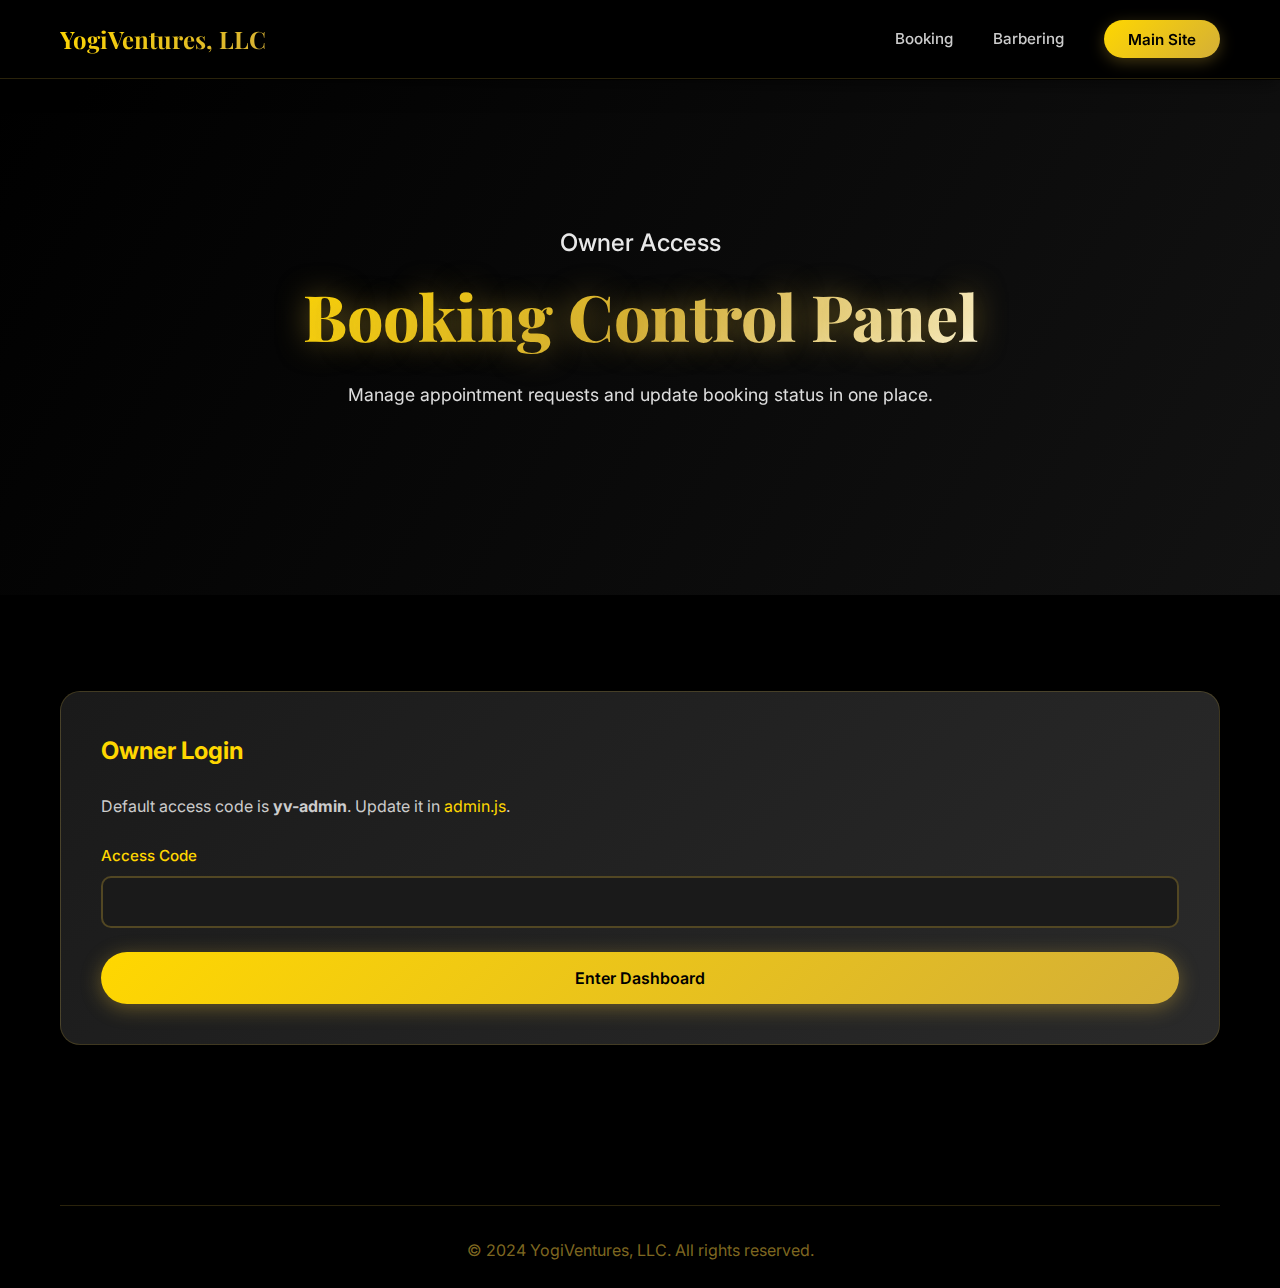
<file: admin.html>
<!DOCTYPE html>
<html lang="en">
<head>
    <meta charset="UTF-8">
    <meta name="viewport" content="width=device-width, initial-scale=1.0">
    <meta name="description" content="Owner dashboard for managing barbering appointments.">
    <title>Owner Dashboard | YogiVentures, LLC</title>
    <link rel="stylesheet" href="styles.css">
    <link rel="preconnect" href="https://fonts.googleapis.com">
    <link rel="preconnect" href="https://fonts.gstatic.com" crossorigin>
    <link href="https://fonts.googleapis.com/css2?family=Inter:wght@300;400;500;600;700;800&family=Playfair+Display:wght@700&display=swap" rel="stylesheet">
</head>
<body class="admin-page">
    <nav class="navbar">
        <div class="container">
            <div class="nav-wrapper">
                <a href="index.html" class="logo">
                    <span class="logo-text">YogiVentures, LLC</span>
                </a>
                <ul class="nav-menu">
                    <li><a href="booking.html" class="nav-link">Booking</a></li>
                    <li><a href="barbering.html" class="nav-link">Barbering</a></li>
                    <li><a href="index.html" class="nav-link nav-cta">Main Site</a></li>
                </ul>
            </div>
        </div>
    </nav>

    <section class="admin-hero">
        <div class="container">
            <div class="hero-content">
                <p class="hero-subtitle">Owner Access</p>
                <h1 class="hero-title">Booking Control Panel</h1>
                <p class="hero-description">Manage appointment requests and update booking status in one place.</p>
            </div>
        </div>
    </section>

    <section class="admin-section">
        <div class="container">
            <div id="admin-login" class="admin-card">
                <h2>Owner Login</h2>
                <p class="admin-note">Default access code is <strong>yv-admin</strong>. Update it in <span>admin.js</span>.</p>
                <form id="adminLoginForm" class="admin-login-form">
                    <div class="form-group">
                        <label for="admin-code">Access Code</label>
                        <input type="password" id="admin-code" name="admin-code" required>
                    </div>
                    <button type="submit" class="btn btn-primary btn-block">Enter Dashboard</button>
                    <div id="admin-login-status" class="form-status" style="display: none;"></div>
                </form>
            </div>

            <div id="admin-dashboard" class="admin-dashboard" style="display: none;">
                <div class="admin-toolbar">
                    <h2>Appointments</h2>
                    <div class="admin-actions">
                        <button id="exportCsv" class="btn btn-secondary">Export CSV</button>
                        <button id="logoutAdmin" class="btn btn-business">Log Out</button>
                    </div>
                </div>
                <div id="admin-empty" class="admin-empty" style="display: none;">
                    No bookings yet. Once clients submit requests, they will appear here.
                </div>
                <div class="admin-table-wrapper">
                    <table class="admin-table">
                        <thead>
                            <tr>
                                <th>Status</th>
                                <th>Client</th>
                                <th>Service</th>
                                <th>Date & Time</th>
                                <th>Add-ons</th>
                                <th>Total</th>
                                <th>Contact</th>
                                <th>Notes</th>
                                <th>Actions</th>
                            </tr>
                        </thead>
                        <tbody id="admin-bookings"></tbody>
                    </table>
                </div>
            </div>
        </div>
    </section>

    <footer class="footer">
        <div class="container">
            <div class="footer-bottom">
                <p>&copy; 2024 YogiVentures, LLC. All rights reserved.</p>
            </div>
        </div>
    </footer>

    <script src="admin.js"></script>
</body>
</html>
</file>
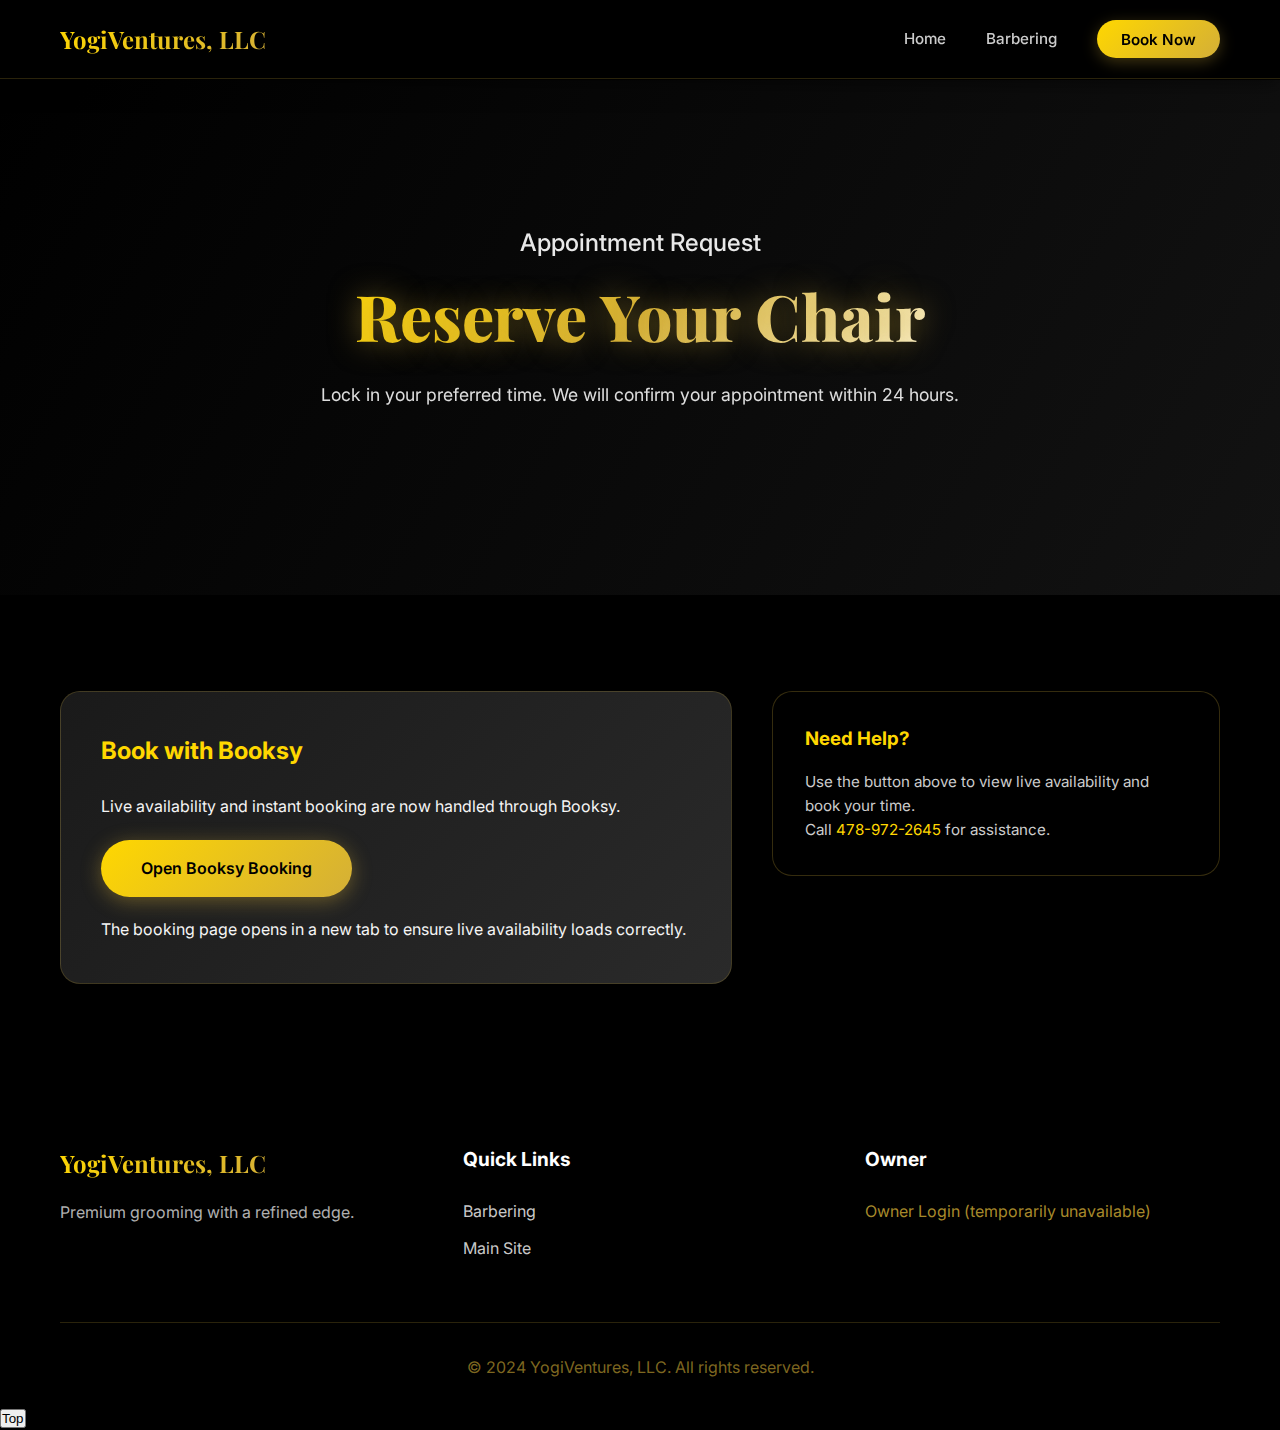
<file: booking.html>
<!DOCTYPE html>
<html lang="en">
<head>
    <meta charset="UTF-8">
    <meta name="viewport" content="width=device-width, initial-scale=1.0">
    <meta name="description" content="Book a luxury loft-inspired barbering appointment with YogiVentures, LLC.">
    <title>Book Appointment | YogiVentures, LLC</title>
    <link rel="stylesheet" href="styles.css">
    <link rel="preconnect" href="https://fonts.googleapis.com">
    <link rel="preconnect" href="https://fonts.gstatic.com" crossorigin>
    <link href="https://fonts.googleapis.com/css2?family=Inter:wght@300;400;500;600;700;800&family=Playfair+Display:wght@700&display=swap" rel="stylesheet">
</head>
<body class="booking-page">
    <nav class="navbar">
        <div class="container">
            <div class="nav-wrapper">
                <a href="index.html" class="logo">
                    <span class="logo-text">YogiVentures, LLC</span>
                </a>
                <button class="mobile-menu-toggle" aria-label="Toggle menu">
                    <span></span>
                    <span></span>
                    <span></span>
                </button>
                <ul class="nav-menu">
                    <li><a href="index.html" class="nav-link">Home</a></li>
                    <li><a href="barbering.html" class="nav-link">Barbering</a></li>
                    <li><a href="#booking" class="nav-link nav-cta">Book Now</a></li>
                </ul>
            </div>
        </div>
    </nav>

    <section class="booking-hero">
        <div class="container">
            <div class="hero-content">
                <p class="hero-subtitle">Appointment Request</p>
                <h1 class="hero-title">Reserve Your Chair</h1>
                <p class="hero-description">
                    Lock in your preferred time. We will confirm your appointment within 24 hours.
                </p>
            </div>
        </div>
    </section>

    <section id="booking" class="booking-section">
        <div class="container">
            <div class="booking-layout">
                <div class="booking-form">
                    <h2>Book with Booksy</h2>
                    <p>Live availability and instant booking are now handled through Booksy.</p>
                    <div style="margin: 20px 0;">
                        <a class="btn btn-primary" href="https://cutzbyross.booksy.com/a/" target="_blank" rel="noopener noreferrer">
                            Open Booksy Booking
                        </a>
                    </div>
                    <p class="booking-note">
                        The booking page opens in a new tab to ensure live availability loads correctly.
                    </p>
                </div>

                <div class="booking-summary-card">
                    <h3>Need Help?</h3>
                    <div class="booking-disclaimer">
                        <p>Use the button above to view live availability and book your time.</p>
                        <p class="booking-contact">Call <a href="tel:4789722645">478-972-2645</a> for assistance.</p>
                    </div>
                </div>
            </div>
        </div>
    </section>

    <footer class="footer">
        <div class="container">
            <div class="footer-content">
                <div class="footer-section">
                    <div class="logo">
                        <span class="logo-text">YogiVentures, LLC</span>
                    </div>
                    <p>Premium grooming with a refined edge.</p>
                </div>
                <div class="footer-section">
                    <h4>Quick Links</h4>
                    <ul>
                        <li><a href="barbering.html">Barbering</a></li>
                        <li><a href="index.html">Main Site</a></li>
                    </ul>
                </div>
                <div class="footer-section">
                    <h4>Owner</h4>
                    <span class="footer-link">Owner Login (temporarily unavailable)</span>
                </div>
            </div>
            <div class="footer-bottom">
                <p>&copy; 2024 YogiVentures, LLC. All rights reserved.</p>
            </div>
        </div>
    </footer>

    <button class="back-to-top" type="button" aria-label="Back to top">Top</button>

    <script src="script.js"></script>
</body>
</html>
</file>
<file: styles.css>
/* Reset and Base Styles */
* {
    margin: 0;
    padding: 0;
    box-sizing: border-box;
}

:root {
    --primary-color: #000000;
    --secondary-color: #1a1a1a;
    --accent-color: #2a2a2a;
    --highlight-color: #d4af37;
    --gold-accent: #ffd700;
    --gold-dark: #b8860b;
    --gold-light: #fff8dc;
    --text-color: #f5f5f5;
    --text-light: #cccccc;
    --text-dark: #333333;
    --bg-light: #0f0f0f;
    --bg-dark: #000000;
    --white: #ffffff;
    --shadow: 0 4px 20px rgba(0, 0, 0, 0.5);
    --shadow-hover: 0 8px 40px rgba(212, 175, 55, 0.3);
    --shadow-gold: 0 0 20px rgba(212, 175, 55, 0.4);
    --transition: all 0.3s ease;
}

html {
    scroll-behavior: smooth;
}

body {
    font-family: 'Inter', sans-serif;
    color: var(--text-color);
    line-height: 1.6;
    overflow-x: hidden;
    background-color: var(--bg-dark);
}

.container {
    max-width: 1200px;
    margin: 0 auto;
    padding: 0 20px;
}

/* Navigation */
.navbar {
    background: rgba(0, 0, 0, 0.95);
    backdrop-filter: blur(10px);
    box-shadow: var(--shadow);
    position: fixed;
    top: 0;
    left: 0;
    right: 0;
    z-index: 1000;
    transition: var(--transition);
    border-bottom: 1px solid rgba(212, 175, 55, 0.2);
}

.nav-wrapper {
    display: flex;
    justify-content: space-between;
    align-items: center;
    padding: 1.25rem 0;
}

.logo {
    display: flex;
    align-items: center;
    gap: 0.5rem;
    font-size: 1.5rem;
    font-weight: 700;
    color: var(--text-color);
    text-decoration: none;
}

.logo-text {
    font-family: 'Playfair Display', serif;
    font-weight: 700;
    background: linear-gradient(135deg, var(--gold-accent) 0%, var(--highlight-color) 100%);
    -webkit-background-clip: text;
    -webkit-text-fill-color: transparent;
    background-clip: text;
}

.nav-menu {
    display: flex;
    list-style: none;
    gap: 2.5rem;
    align-items: center;
}

.nav-link {
    text-decoration: none;
    color: var(--text-light);
    font-weight: 500;
    transition: var(--transition);
    position: relative;
    font-size: 0.95rem;
}

.nav-link::after {
    content: '';
    position: absolute;
    bottom: -5px;
    left: 0;
    width: 0;
    height: 2px;
    background: linear-gradient(90deg, var(--gold-accent), var(--highlight-color));
    transition: var(--transition);
    box-shadow: var(--shadow-gold);
}

.nav-link:hover::after {
    width: 100%;
}

.nav-link:hover {
    color: var(--gold-accent);
}

.nav-link.nav-cta {
    background: linear-gradient(135deg, var(--gold-accent) 0%, var(--highlight-color) 100%);
    color: var(--primary-color);
    padding: 0.6rem 1.5rem;
    border-radius: 30px;
    transition: var(--transition);
    font-weight: 600;
    box-shadow: 0 4px 15px rgba(212, 175, 55, 0.3);
}

.nav-link.nav-cta::after {
    display: none;
}

.nav-link.nav-cta:hover {
    background: linear-gradient(135deg, var(--highlight-color) 0%, var(--gold-dark) 100%);
    color: var(--white);
    transform: translateY(-2px);
    box-shadow: var(--shadow-hover);
}

.mobile-menu-toggle {
    display: none;
    flex-direction: column;
    background: none;
    border: none;
    cursor: pointer;
    gap: 5px;
    padding: 5px;
}

.mobile-menu-toggle span {
    width: 25px;
    height: 3px;
    background: var(--primary-color);
    transition: var(--transition);
    border-radius: 2px;
}

/* Hero Section */
.hero {
    position: relative;
    min-height: 100vh;
    display: flex;
    align-items: center;
    justify-content: center;
    background: linear-gradient(135deg, #000000 0%, #1a1a1a 50%, #0a0a0a 100%);
    color: var(--white);
    margin-top: 80px;
    overflow: hidden;
}

.hero::after {
    content: '';
    position: absolute;
    top: 0;
    left: 0;
    right: 0;
    bottom: 0;
    background: radial-gradient(circle at 50% 50%, rgba(212, 175, 55, 0.1) 0%, transparent 70%);
    pointer-events: none;
}

.hero::before {
    content: '';
    position: absolute;
    top: 0;
    left: 0;
    right: 0;
    bottom: 0;
    background: url('data:image/svg+xml,<svg width="100" height="100" xmlns="http://www.w3.org/2000/svg"><defs><pattern id="grid" width="100" height="100" patternUnits="userSpaceOnUse"><path d="M 100 0 L 0 0 0 100" fill="none" stroke="rgba(255,255,255,0.05)" stroke-width="1"/></pattern></defs><rect width="100" height="100" fill="url(%23grid)"/></svg>');
    opacity: 0.5;
}

.hero-overlay {
    position: absolute;
    top: 0;
    left: 0;
    right: 0;
    bottom: 0;
    background: rgba(0, 0, 0, 0.2);
}

.hero-content {
    position: relative;
    z-index: 2;
    text-align: center;
    max-width: 900px;
    padding: 3rem 2rem;
}

.hero-title {
    font-size: 4rem;
    font-weight: 800;
    margin-bottom: 1.5rem;
    line-height: 1.2;
    animation: fadeInUp 0.8s ease;
    font-family: 'Playfair Display', serif;
    background: linear-gradient(135deg, var(--gold-accent) 0%, var(--highlight-color) 50%, var(--gold-light) 100%);
    -webkit-background-clip: text;
    -webkit-text-fill-color: transparent;
    background-clip: text;
    text-shadow: 0 0 30px rgba(212, 175, 55, 0.5);
}

.hero-subtitle {
    font-size: 1.5rem;
    margin-bottom: 1rem;
    opacity: 0.95;
    animation: fadeInUp 0.8s ease 0.2s both;
    font-weight: 500;
}

.hero-description {
    font-size: 1.1rem;
    margin-bottom: 2.5rem;
    opacity: 0.9;
    animation: fadeInUp 0.8s ease 0.3s both;
    line-height: 1.8;
}

.hero-buttons {
    display: flex;
    gap: 1.5rem;
    justify-content: center;
    flex-wrap: wrap;
    animation: fadeInUp 0.8s ease 0.4s both;
}

/* Buttons */
.btn {
    display: inline-block;
    padding: 1rem 2.5rem;
    text-decoration: none;
    border-radius: 30px;
    font-weight: 600;
    transition: var(--transition);
    border: none;
    cursor: pointer;
    font-size: 1rem;
    font-family: inherit;
}

.btn-primary {
    background: linear-gradient(135deg, var(--gold-accent) 0%, var(--highlight-color) 100%);
    color: var(--primary-color);
    font-weight: 600;
    box-shadow: 0 4px 20px rgba(212, 175, 55, 0.4);
}

.btn-primary:hover {
    background: linear-gradient(135deg, var(--highlight-color) 0%, var(--gold-dark) 100%);
    color: var(--white);
    transform: translateY(-3px);
    box-shadow: var(--shadow-hover);
}

.btn-secondary {
    background: transparent;
    color: var(--white);
    border: 2px solid var(--gold-accent);
    box-shadow: 0 0 20px rgba(212, 175, 55, 0.2);
}

.btn-secondary:hover {
    background: linear-gradient(135deg, var(--gold-accent) 0%, var(--highlight-color) 100%);
    color: var(--primary-color);
    border-color: var(--gold-accent);
    transform: translateY(-3px);
    box-shadow: var(--shadow-hover);
}

.btn-business {
    background: linear-gradient(135deg, var(--gold-accent) 0%, var(--highlight-color) 100%);
    color: var(--primary-color);
    padding: 0.75rem 1.5rem;
    font-size: 0.95rem;
    font-weight: 600;
    box-shadow: 0 4px 15px rgba(212, 175, 55, 0.3);
}

.btn-business:hover {
    background: linear-gradient(135deg, var(--highlight-color) 0%, var(--gold-dark) 100%);
    color: var(--white);
    transform: translateY(-2px);
    box-shadow: var(--shadow-hover);
}

.btn-block {
    width: 100%;
    text-align: center;
}

/* Sections */
section {
    padding: 6rem 0;
}

.section-title {
    font-size: 2.75rem;
    font-weight: 700;
    text-align: center;
    margin-bottom: 1rem;
    color: var(--text-color);
    font-family: 'Playfair Display', serif;
    background: linear-gradient(135deg, var(--gold-accent) 0%, var(--highlight-color) 100%);
    -webkit-background-clip: text;
    -webkit-text-fill-color: transparent;
    background-clip: text;
}

.section-subtitle {
    text-align: center;
    color: var(--text-light);
    font-size: 1.15rem;
    margin-bottom: 3rem;
    max-width: 700px;
    margin-left: auto;
    margin-right: auto;
    opacity: 0.9;
}

/* Businesses Section */
.businesses {
    background: var(--bg-dark);
}

.businesses-grid {
    display: grid;
    grid-template-columns: repeat(auto-fit, minmax(280px, 1fr));
    gap: 2.5rem;
    margin-top: 3rem;
}

.business-card {
    background: linear-gradient(135deg, #1a1a1a 0%, #2a2a2a 100%);
    padding: 2.5rem;
    border-radius: 20px;
    box-shadow: var(--shadow);
    transition: var(--transition);
    position: relative;
    border: 1px solid rgba(212, 175, 55, 0.2);
    border-top: 4px solid transparent;
}

.business-card-link {
    text-decoration: none;
    color: inherit;
    display: flex;
    flex-direction: column;
    height: 100%;
}

.business-card.featured {
    border-top-color: var(--gold-accent);
    box-shadow: 0 4px 30px rgba(212, 175, 55, 0.3);
}

.business-card:hover {
    transform: translateY(-10px);
    box-shadow: var(--shadow-hover);
    border-color: rgba(212, 175, 55, 0.5);
}

.business-badge {
    position: absolute;
    top: -12px;
    right: 20px;
    background: linear-gradient(135deg, var(--gold-accent) 0%, var(--highlight-color) 100%);
    color: var(--primary-color);
    padding: 0.4rem 1rem;
    border-radius: 20px;
    font-size: 0.85rem;
    font-weight: 600;
    box-shadow: 0 4px 15px rgba(212, 175, 55, 0.4);
}

.business-icon {
    font-size: 0.75rem;
    font-weight: 700;
    letter-spacing: 0.2em;
    text-transform: uppercase;
    color: var(--gold-accent);
    margin-bottom: 1.5rem;
    display: block;
    opacity: 0.8;
}

.business-title {
    font-size: 1.75rem;
    font-weight: 700;
    margin-bottom: 1rem;
    color: var(--gold-accent);
}

.business-description {
    color: var(--text-light);
    margin-bottom: 1.5rem;
    line-height: 1.8;
}

.business-features li {
    color: var(--text-color);
}

.business-features {
    list-style: none;
    margin-bottom: 2rem;
}

.business-features li {
    padding: 0.5rem 0;
    color: var(--text-color);
    font-size: 0.95rem;
}

.business-cta {
    margin-top: auto;
}

/* About Section */
.about {
    background: var(--bg-dark);
}

.about-content {
    display: grid;
    grid-template-columns: 1.2fr 1fr;
    gap: 5rem;
    align-items: center;
}

.about-description {
    color: var(--text-light);
    margin-bottom: 1.5rem;
    line-height: 1.9;
    font-size: 1.05rem;
}

.about-values {
    display: grid;
    grid-template-columns: repeat(2, 1fr);
    gap: 2rem;
    margin-top: 3rem;
}

.value-item {
    display: flex;
    gap: 1rem;
    align-items: flex-start;
}

.value-icon {
    font-size: 1.5rem;
    font-weight: 700;
    color: var(--gold-accent);
    flex-shrink: 0;
    min-width: 3rem;
    text-align: center;
    opacity: 0.9;
}

.value-item h4 {
    font-size: 1.1rem;
    margin-bottom: 0.5rem;
    color: var(--gold-accent);
}

.value-item p {
    color: var(--text-light);
    font-size: 0.95rem;
    line-height: 1.6;
}

/* Puzzle Piece Container */
.puzzle-container {
    display: flex;
    flex-direction: column;
    gap: 2.5rem;
    align-items: center;
    width: 100%;
    padding: 1rem;
}

.puzzle-grid {
    display: grid;
    grid-template-columns: 1fr 1fr;
    grid-template-rows: 1fr 1fr;
    gap: 0;
    width: 100%;
    max-width: 500px;
    aspect-ratio: 1;
    position: relative;
    box-shadow: var(--shadow-hover);
    border-radius: 20px;
    overflow: hidden;
    padding: 20px;
    background: var(--bg-dark);
    border: 2px solid rgba(212, 175, 55, 0.3);
}

/* Triangle layout for 3 puzzle pieces */
.puzzle-triangle {
    display: flex;
    flex-wrap: wrap;
    justify-content: center;
    gap: 1.5rem;
    max-width: 520px;
    aspect-ratio: auto;
}

.puzzle-triangle .puzzle-piece {
    flex: 0 0 calc(50% - 0.75rem);
    aspect-ratio: 1;
    margin: 0;
}

.puzzle-triangle .puzzle-top-left {
    flex-basis: 100%;
    max-width: 320px;
}

/* Remove overlapping offsets in triangle layout */
.puzzle-triangle .puzzle-top-left,
.puzzle-triangle .puzzle-top-right,
.puzzle-triangle .puzzle-bottom-left {
    margin: 0;
}

/* Simplify tabs for triangle layout */
.puzzle-triangle .puzzle-top-left::before,
.puzzle-triangle .puzzle-top-right::before,
.puzzle-triangle .puzzle-bottom-left::before {
    display: none;
}

.puzzle-triangle .puzzle-top-left::after {
    width: 40px;
    height: 40px;
    bottom: -20px;
    left: 50%;
    transform: translateX(-50%);
    border-radius: 0 0 50% 50%;
    border-top: none;
}

.puzzle-triangle .puzzle-top-right::after {
    width: 40px;
    height: 40px;
    top: -20px;
    left: 50%;
    transform: translateX(-50%);
    border-radius: 50% 50% 0 0;
    border-bottom: none;
}

.puzzle-triangle .puzzle-bottom-left::after {
    width: 40px;
    height: 40px;
    top: -20px;
    left: 50%;
    transform: translateX(-50%);
    border-radius: 50% 50% 0 0;
    border-bottom: none;
}

/* Base Puzzle Piece */
.puzzle-piece {
    position: relative;
    background: linear-gradient(135deg, #1a1a1a 0%, #2a2a2a 100%);
    border: 2px solid rgba(212, 175, 55, 0.5);
    display: flex;
    align-items: center;
    justify-content: center;
    transition: var(--transition);
    overflow: hidden;
}

.puzzle-link {
    text-decoration: none;
    color: inherit;
    cursor: pointer;
}

.puzzle-piece::before,
.puzzle-piece::after {
    content: '';
    position: absolute;
    background: var(--bg-dark);
    border: 2px solid rgba(212, 175, 55, 0.5);
    z-index: 1;
}

.puzzle-content {
    position: relative;
    z-index: 2;
    text-align: center;
    padding: 1.5rem;
    width: 100%;
    height: 100%;
    display: flex;
    align-items: center;
    justify-content: center;
}

.puzzle-label {
    font-size: 0.7rem;
    font-weight: 700;
    letter-spacing: 0.2em;
    text-transform: uppercase;
    color: var(--gold-accent);
    opacity: 0.9;
}

/* Top Left Puzzle Piece - has right tab (out) and bottom tab (out) */
.puzzle-top-left {
    border-top-left-radius: 15px;
    margin-right: -20px;
    margin-bottom: -20px;
}

.puzzle-top-left::before {
    width: 40px;
    height: 40px;
    right: -20px;
    top: 50%;
    transform: translateY(-50%);
    border-radius: 0 50% 50% 0;
    border-left: none;
}

.puzzle-top-left::after {
    width: 40px;
    height: 40px;
    bottom: -20px;
    left: 50%;
    transform: translateX(-50%);
    border-radius: 0 0 50% 50%;
    border-top: none;
}

/* Top Right Puzzle Piece - has left tab (in) and bottom tab (out) */
.puzzle-top-right {
    border-top-right-radius: 15px;
    margin-left: -20px;
    margin-bottom: -20px;
}

.puzzle-top-right::before {
    width: 40px;
    height: 40px;
    left: -20px;
    top: 50%;
    transform: translateY(-50%);
    border-radius: 50% 0 0 50%;
    border-right: none;
}

.puzzle-top-right::after {
    width: 40px;
    height: 40px;
    bottom: -20px;
    right: 50%;
    transform: translateX(50%);
    border-radius: 0 0 50% 50%;
    border-top: none;
}

/* Bottom Left Puzzle Piece - has right tab (out) and top tab (in) */
.puzzle-bottom-left {
    border-bottom-left-radius: 15px;
    margin-right: -20px;
    margin-top: -20px;
}

.puzzle-bottom-left::before {
    width: 40px;
    height: 40px;
    right: -20px;
    top: 50%;
    transform: translateY(-50%);
    border-radius: 0 50% 50% 0;
    border-left: none;
}

.puzzle-bottom-left::after {
    width: 40px;
    height: 40px;
    top: -20px;
    left: 50%;
    transform: translateX(-50%);
    border-radius: 50% 50% 0 0;
    border-bottom: none;
}

/* Bottom Right Puzzle Piece - has left tab (in) and top tab (in) */
.puzzle-bottom-right {
    border-bottom-right-radius: 15px;
    margin-left: -20px;
    margin-top: -20px;
}

.puzzle-bottom-right::before {
    width: 40px;
    height: 40px;
    left: -20px;
    top: 50%;
    transform: translateY(-50%);
    border-radius: 50% 0 0 50%;
    border-right: none;
}

.puzzle-bottom-right::after {
    width: 40px;
    height: 40px;
    top: -20px;
    right: 50%;
    transform: translateX(50%);
    border-radius: 50% 50% 0 0;
    border-bottom: none;
}

/* Hover Effects */
.puzzle-piece:hover {
    background: linear-gradient(135deg, #2a2a2a 0%, #1a1a1a 100%);
    border-color: var(--gold-accent);
    transform: scale(1.05);
    box-shadow: 0 0 30px rgba(212, 175, 55, 0.5);
    z-index: 10;
}

.puzzle-piece:hover .puzzle-label {
    color: var(--gold-accent);
    opacity: 1;
    transform: scale(1.1);
}

/* Puzzle Slogan */
.puzzle-slogan {
    text-align: center;
    color: var(--white);
    padding-top: 1.5rem;
    width: 100%;
    max-width: 500px;
}

.puzzle-company {
    font-size: 1.75rem;
    font-weight: 700;
    margin-bottom: 0.75rem;
    background: linear-gradient(135deg, var(--gold-accent) 0%, var(--highlight-color) 100%);
    -webkit-background-clip: text;
    -webkit-text-fill-color: transparent;
    background-clip: text;
    font-family: 'Playfair Display', serif;
}

.puzzle-tagline {
    font-size: 1.1rem;
    opacity: 0.9;
    font-style: italic;
    color: var(--text-light);
    display: block;
    letter-spacing: 0.05em;
}

/* Contact Section */
.contact {
    background: var(--bg-dark);
}

.contact-content {
    display: grid;
    grid-template-columns: 1fr 1.5fr;
    gap: 4rem;
}

.contact-details {
    margin-top: 2rem;
}

.contact-item {
    display: flex;
    align-items: flex-start;
    gap: 1.5rem;
    margin-bottom: 2.5rem;
}

.contact-icon {
    font-size: 0.75rem;
    font-weight: 700;
    letter-spacing: 0.15em;
    text-transform: uppercase;
    color: var(--gold-accent);
    flex-shrink: 0;
    min-width: 5rem;
    opacity: 0.8;
}

.contact-item strong {
    display: block;
    margin-bottom: 0.5rem;
    color: var(--gold-accent);
    font-size: 1.1rem;
}

.contact-item p {
    color: var(--text-light);
    margin: 0;
    font-size: 1rem;
}

.contact-item p:first-child {
    color: var(--text-color);
    font-weight: 500;
}

.contact-link {
    color: var(--text-color);
    text-decoration: none;
    transition: var(--transition);
    border-bottom: 1px solid transparent;
}

.contact-link:hover {
    color: var(--gold-accent);
    border-bottom-color: var(--gold-accent);
}

.location-caveat {
    color: var(--text-light);
    font-size: 0.9rem;
    font-style: italic;
    opacity: 0.8;
    display: block;
    margin-top: 0.25rem;
}

.business-quick-links {
    margin-top: 3rem;
    padding-top: 2rem;
    border-top: 1px solid #e0e0e0;
}

.business-quick-links h3 {
    font-size: 1.3rem;
    margin-bottom: 1.5rem;
    color: var(--gold-accent);
}

.quick-links-grid {
    display: grid;
    grid-template-columns: repeat(2, 1fr);
    gap: 1rem;
}

/* Triangle layout for 3 quick links */
.quick-links-triangle {
    display: flex;
    flex-wrap: wrap;
    justify-content: center;
    gap: 1rem;
}

.quick-links-triangle .quick-link:nth-child(1) {
    flex-basis: 100%;
    text-align: center;
    max-width: 300px;
    margin: 0 auto;
}

.quick-links-triangle .quick-link:nth-child(2),
.quick-links-triangle .quick-link:nth-child(3) {
    flex: 0 0 calc(50% - 0.5rem);
    max-width: 200px;
}

.quick-link {
    display: block;
    padding: 1rem;
    background: var(--secondary-color);
    border-radius: 10px;
    text-decoration: none;
    color: var(--text-color);
    font-weight: 500;
    transition: var(--transition);
    border: 2px solid rgba(212, 175, 55, 0.2);
}

.quick-link:hover {
    border-color: var(--gold-accent);
    color: var(--gold-accent);
    transform: translateX(5px);
    box-shadow: 0 4px 15px rgba(212, 175, 55, 0.2);
}

/* Form Styles */
.contact-form {
    background: linear-gradient(135deg, #1a1a1a 0%, #2a2a2a 100%);
    padding: 3rem;
    border-radius: 20px;
    box-shadow: var(--shadow);
    border: 1px solid rgba(212, 175, 55, 0.2);
}

.contact-form h3 {
    font-size: 1.75rem;
    margin-bottom: 2rem;
    color: var(--gold-accent);
}

.form-group {
    margin-bottom: 1.5rem;
}

.form-group label {
    display: block;
    margin-bottom: 0.5rem;
    font-weight: 500;
    color: var(--gold-accent);
    font-size: 0.95rem;
}

.form-group input,
.form-group select,
.form-group textarea {
    width: 100%;
    padding: 0.875rem 1.25rem;
    border: 2px solid rgba(212, 175, 55, 0.3);
    border-radius: 10px;
    font-family: inherit;
    font-size: 1rem;
    transition: var(--transition);
    background: var(--secondary-color);
    color: var(--text-color);
}

/* Date and Time Input Styling - Gold Calendar/Clock Icons */
.form-group input[type="date"],
.form-group input[type="time"] {
    color-scheme: dark;
    border-color: rgba(212, 175, 55, 0.5) !important;
    background: linear-gradient(135deg, rgba(212, 175, 55, 0.1) 0%, rgba(212, 175, 55, 0.05) 100%);
    color: var(--gold-accent) !important;
}

.form-group input[type="date"]:focus,
.form-group input[type="time"]:focus {
    border-color: var(--gold-accent) !important;
    box-shadow: 0 0 0 3px rgba(212, 175, 55, 0.3) !important;
    background: linear-gradient(135deg, rgba(212, 175, 55, 0.15) 0%, rgba(212, 175, 55, 0.1) 100%);
}

.form-group input[type="date"]::-webkit-calendar-picker-indicator,
.form-group input[type="time"]::-webkit-calendar-picker-indicator {
    filter: invert(1) sepia(1) saturate(5) hue-rotate(15deg) brightness(1.2);
    cursor: pointer;
    opacity: 1;
    padding: 5px;
    border-radius: 3px;
}

.form-group input[type="date"]::-webkit-calendar-picker-indicator:hover,
.form-group input[type="time"]::-webkit-calendar-picker-indicator:hover {
    opacity: 1;
    filter: invert(1) sepia(1) saturate(5) hue-rotate(15deg) brightness(1.5);
    background: rgba(212, 175, 55, 0.2);
}

/* Firefox date/time styling */
.form-group input[type="date"]::-moz-calendar-picker-indicator,
.form-group input[type="time"]::-moz-calendar-picker-indicator {
    filter: invert(1) sepia(1) saturate(5) hue-rotate(15deg) brightness(1.2);
    cursor: pointer;
    opacity: 1;
}

/* Date/Time input placeholder and text color */
.form-group input[type="date"]::placeholder,
.form-group input[type="time"]::placeholder {
    color: rgba(212, 175, 55, 0.6);
}

.form-group input[type="date"]::-webkit-datetime-edit-text,
.form-group input[type="date"]::-webkit-datetime-edit-month-field,
.form-group input[type="date"]::-webkit-datetime-edit-day-field,
.form-group input[type="date"]::-webkit-datetime-edit-year-field,
.form-group input[type="time"]::-webkit-datetime-edit-text,
.form-group input[type="time"]::-webkit-datetime-edit-hour-field,
.form-group input[type="time"]::-webkit-datetime-edit-minute-field,
.form-group input[type="time"]::-webkit-datetime-edit-ampm-field {
    color: var(--gold-accent);
    padding: 0 2px;
}

.form-group input[type="date"]::-webkit-datetime-edit-text:focus,
.form-group input[type="date"]::-webkit-datetime-edit-month-field:focus,
.form-group input[type="date"]::-webkit-datetime-edit-day-field:focus,
.form-group input[type="date"]::-webkit-datetime-edit-year-field:focus,
.form-group input[type="time"]::-webkit-datetime-edit-text:focus,
.form-group input[type="time"]::-webkit-datetime-edit-hour-field:focus,
.form-group input[type="time"]::-webkit-datetime-edit-minute-field:focus,
.form-group input[type="time"]::-webkit-datetime-edit-ampm-field:focus {
    background: rgba(212, 175, 55, 0.2);
    color: var(--gold-light);
    border-radius: 3px;
}

.form-group input:focus,
.form-group select:focus,
.form-group textarea:focus {
    outline: none;
    border-color: var(--gold-accent);
    box-shadow: 0 0 0 3px rgba(212, 175, 55, 0.2);
    background: var(--accent-color);
}

.form-group textarea {
    resize: vertical;
}

.char-count {
    display: block;
    margin-top: 0.5rem;
    font-size: 0.85rem;
    color: var(--text-light);
    text-align: right;
}

.char-count span {
    color: var(--gold-accent);
    font-weight: 600;
}

/* Checkbox Group Styling */
.checkbox-group {
    display: flex;
    flex-direction: column;
    gap: 0.75rem;
    margin-top: 0.5rem;
}

.checkbox-item {
    display: flex;
    align-items: flex-start;
    gap: 0.75rem;
    padding: 0.75rem;
    background: rgba(0, 0, 0, 0.2);
    border-radius: 8px;
    border: 1px solid rgba(212, 175, 55, 0.2);
    transition: var(--transition);
}

.checkbox-item:hover {
    background: rgba(212, 175, 55, 0.05);
    border-color: rgba(212, 175, 55, 0.4);
}

.checkbox-item input[type="checkbox"] {
    width: 20px;
    height: 20px;
    margin-top: 0.125rem;
    cursor: pointer;
    accent-color: var(--gold-accent);
    flex-shrink: 0;
}

.checkbox-item label {
    flex: 1;
    cursor: pointer;
    color: var(--text-color);
    font-size: 0.95rem;
    line-height: 1.5;
    margin: 0;
    font-weight: 400;
}

.checkbox-item input[type="checkbox"]:checked + label {
    color: var(--gold-accent);
    font-weight: 500;
}

/* Radio Group Styling */
.radio-group {
    display: flex;
    flex-direction: column;
    gap: 0.75rem;
    margin-top: 0.5rem;
}

.radio-item {
    display: flex;
    align-items: flex-start;
    gap: 0.75rem;
    padding: 0.75rem;
    background: rgba(0, 0, 0, 0.2);
    border-radius: 8px;
    border: 1px solid rgba(212, 175, 55, 0.2);
    transition: var(--transition);
}

.radio-item:hover {
    background: rgba(212, 175, 55, 0.05);
    border-color: rgba(212, 175, 55, 0.4);
}

.radio-item input[type="radio"] {
    width: 20px;
    height: 20px;
    margin-top: 0.125rem;
    cursor: pointer;
    accent-color: var(--gold-accent);
    flex-shrink: 0;
}

.radio-item label {
    flex: 1;
    cursor: pointer;
    color: var(--text-color);
    font-size: 0.95rem;
    line-height: 1.5;
    margin: 0;
    font-weight: 400;
}

.radio-item input[type="radio"]:checked + label {
    color: var(--gold-accent);
    font-weight: 500;
}

.radio-item input[type="radio"]:checked ~ * {
    border-color: var(--gold-accent);
}

.call-info {
    margin-top: 1rem;
    padding: 1rem;
    background: rgba(212, 175, 55, 0.1);
    border-radius: 8px;
    border-left: 3px solid var(--gold-accent);
}

.call-info p {
    color: var(--text-color);
    margin: 0;
    font-size: 0.95rem;
}

.phone-link {
    color: var(--gold-accent);
    text-decoration: none;
    font-weight: 600;
    font-size: 1.1rem;
    transition: var(--transition);
    display: inline-block;
}

.phone-link:hover {
    color: var(--gold-light);
    text-decoration: underline;
    transform: scale(1.05);
}

/* Conditional Fields */
.conditional-fields {
    animation: fadeIn 0.3s ease;
    margin-top: 1rem;
    padding-top: 1rem;
    border-top: 1px solid rgba(212, 175, 55, 0.2);
}

@keyframes fadeIn {
    from {
        opacity: 0;
        transform: translateY(-10px);
    }
    to {
        opacity: 1;
        transform: translateY(0);
    }
}

/* Consultation Offer */
.consultation-offer {
    margin-top: 2rem;
    padding: 1.5rem;
    background: linear-gradient(135deg, rgba(212, 175, 55, 0.05) 0%, rgba(212, 175, 55, 0.02) 100%);
    border: 1px solid rgba(212, 175, 55, 0.2);
    border-radius: 15px;
}

.consultation-header {
    display: flex;
    align-items: flex-start;
    gap: 1rem;
    cursor: pointer;
}

.consultation-header input[type="checkbox"] {
    width: 20px;
    height: 20px;
    margin-top: 0.25rem;
    cursor: pointer;
    accent-color: var(--gold-accent);
    flex-shrink: 0;
}

.consultation-label {
    flex: 1;
    cursor: pointer;
    display: flex;
    flex-direction: column;
    gap: 0.25rem;
}

.consultation-title {
    font-size: 1.1rem;
    font-weight: 600;
    color: var(--gold-accent);
    display: block;
}

.consultation-subtitle {
    font-size: 0.9rem;
    color: var(--text-light);
    font-style: italic;
    display: block;
}

.consultation-intro {
    color: var(--text-light);
    font-size: 0.95rem;
    line-height: 1.7;
    margin-bottom: 1.5rem;
    padding: 1rem;
    background: rgba(212, 175, 55, 0.05);
    border-left: 3px solid var(--gold-accent);
    border-radius: 5px;
}

.consultation-fields {
    margin-top: 1.5rem;
    padding-top: 1.5rem;
    border-top: 1px solid rgba(212, 175, 55, 0.2);
    animation: fadeIn 0.4s ease;
}

/* Cut Recommendations */
.cut-recommendations {
    margin-top: 2rem;
    padding: 1.5rem;
    background: linear-gradient(135deg, rgba(212, 175, 55, 0.1) 0%, rgba(212, 175, 55, 0.05) 100%);
    border: 2px solid rgba(212, 175, 55, 0.3);
    border-radius: 15px;
    animation: fadeIn 0.5s ease;
}

.recommendations-header {
    margin-bottom: 1.5rem;
    text-align: center;
}

.recommendations-header h4 {
    font-size: 1.3rem;
    color: var(--gold-accent);
    margin-bottom: 0.5rem;
    font-weight: 600;
}

.recommendations-header p {
    color: var(--text-light);
    font-size: 0.95rem;
}

.recommended-cut-card {
    background: rgba(0, 0, 0, 0.3);
    padding: 1.25rem;
    border-radius: 10px;
    margin-bottom: 1.5rem;
    border-left: 4px solid var(--gold-accent);
}

.recommended-cut-card h5 {
    font-size: 1.2rem;
    color: var(--gold-accent);
    margin-bottom: 0.5rem;
    font-weight: 600;
}

.recommended-cut-card p {
    color: var(--text-light);
    font-size: 0.95rem;
    line-height: 1.6;
    margin: 0;
}

.services-list {
    margin-bottom: 1.5rem;
}

.service-item {
    display: flex;
    justify-content: space-between;
    align-items: center;
    padding: 0.75rem 1rem;
    margin-bottom: 0.5rem;
    background: rgba(0, 0, 0, 0.2);
    border-radius: 8px;
    border-left: 3px solid rgba(212, 175, 55, 0.5);
}

.service-item.main-service {
    background: rgba(212, 175, 55, 0.1);
    border-left-color: var(--gold-accent);
    font-weight: 600;
}

.service-item.addon-service {
    padding-left: 1.5rem;
    font-size: 0.9rem;
}

.service-name {
    color: var(--text-color);
    flex: 1;
}

.service-price {
    color: var(--gold-accent);
    font-weight: 600;
    font-size: 1rem;
}

.total-card {
    display: flex;
    justify-content: space-between;
    align-items: center;
    padding: 1.25rem 1.5rem;
    background: linear-gradient(135deg, rgba(212, 175, 55, 0.15) 0%, rgba(212, 175, 55, 0.1) 100%);
    border-radius: 10px;
    border: 2px solid var(--gold-accent);
    margin-top: 1rem;
}

.total-label {
    font-size: 1.1rem;
    color: var(--text-color);
    font-weight: 600;
}

.total-price {
    font-size: 1.5rem;
    color: var(--gold-accent);
    font-weight: 700;
    font-family: 'Playfair Display', serif;
}

/* Price Calculation Display */
.price-calculation {
    margin-top: 2rem;
    padding: 1.5rem;
    background: linear-gradient(135deg, rgba(212, 175, 55, 0.1) 0%, rgba(212, 175, 55, 0.05) 100%);
    border: 2px solid rgba(212, 175, 55, 0.3);
    border-radius: 15px;
    animation: fadeIn 0.3s ease;
}

.price-breakdown h4 {
    font-size: 1.2rem;
    color: var(--gold-accent);
    margin-bottom: 1rem;
    font-weight: 600;
}

.price-items {
    margin-bottom: 1rem;
}

.price-item {
    display: flex;
    justify-content: space-between;
    align-items: center;
    padding: 0.75rem 0;
    border-bottom: 1px solid rgba(212, 175, 55, 0.2);
}

.price-item:last-child {
    border-bottom: none;
}

.price-item-name {
    color: var(--text-color);
    font-size: 0.95rem;
}

.price-item-amount {
    color: var(--gold-accent);
    font-weight: 600;
    font-size: 1rem;
}

.price-total-bar {
    display: flex;
    justify-content: space-between;
    align-items: center;
    padding: 1rem 0;
    margin-top: 1rem;
    border-top: 2px solid var(--gold-accent);
    padding-top: 1rem;
}

.price-total-bar .total-label {
    font-size: 1.2rem;
    color: var(--text-color);
    font-weight: 600;
}

.calculated-total {
    font-size: 1.75rem;
    color: var(--gold-accent);
    font-weight: 700;
    font-family: 'Playfair Display', serif;
}

.recommendation-price {
    margin-top: 0.75rem;
    font-size: 1.1rem;
    color: var(--gold-accent);
    font-weight: 600;
    font-style: italic;
}

/* Form Status Messages */
.form-status {
    padding: 1rem 1.5rem;
    border-radius: 10px;
    margin-bottom: 1.5rem;
    font-size: 0.95rem;
    line-height: 1.6;
    white-space: pre-line;
    animation: fadeIn 0.3s ease;
}

.form-status.success {
    background: rgba(34, 197, 94, 0.1);
    border: 2px solid rgba(34, 197, 94, 0.3);
    color: #22c55e;
}

.form-status.error {
    background: rgba(239, 68, 68, 0.1);
    border: 2px solid rgba(239, 68, 68, 0.3);
    color: #ef4444;
}

/* Submit Button Loading State */
#submit-btn:disabled {
    opacity: 0.7;
    cursor: not-allowed;
}

#submit-loader {
    display: inline-block;
}

/* Footer */
.footer {
    background: var(--primary-color);
    color: var(--white);
    padding: 4rem 0 1.5rem;
}

.footer-content {
    display: grid;
    grid-template-columns: repeat(auto-fit, minmax(250px, 1fr));
    gap: 3rem;
    margin-bottom: 3rem;
}

.footer-section h4 {
    margin-bottom: 1.5rem;
    font-size: 1.2rem;
    color: var(--white);
}

.footer-section ul {
    list-style: none;
}

.footer-section ul li {
    margin-bottom: 0.75rem;
}

.footer-section a {
    color: rgba(255, 255, 255, 0.8);
    text-decoration: none;
    transition: var(--transition);
}

.footer-section a:hover {
    color: var(--gold-accent);
}

.footer .logo {
    color: var(--white);
    margin-bottom: 1rem;
}

.footer .logo-text {
    color: var(--white);
}

.footer .logo-text {
    background: linear-gradient(135deg, var(--gold-accent) 0%, var(--highlight-color) 100%);
    -webkit-background-clip: text;
    -webkit-text-fill-color: transparent;
    background-clip: text;
}

.footer-section p {
    color: rgba(255, 255, 255, 0.7);
    line-height: 1.8;
}

.social-links {
    display: flex;
    flex-direction: column;
    gap: 0.5rem;
    margin-bottom: 1.5rem;
}

.social-links a {
    font-size: 0.95rem;
    display: inline-block;
    transition: var(--transition);
    color: rgba(255, 255, 255, 0.8);
    text-decoration: none;
    padding: 0.25rem 0;
}

.social-links a:hover {
    color: var(--gold-accent);
    transform: translateX(5px);
}

.footer-contact {
    font-size: 0.95rem;
    line-height: 1.8;
}

.footer-link {
    color: rgba(212, 175, 55, 0.8);
    text-decoration: none;
    transition: var(--transition);
    border-bottom: 1px solid transparent;
}

.footer-link:hover {
    color: var(--gold-accent);
    border-bottom-color: var(--gold-accent);
}

.footer-bottom {
    text-align: center;
    padding-top: 2rem;
    border-top: 1px solid rgba(212, 175, 55, 0.2);
    color: rgba(212, 175, 55, 0.6);
}

/* Barbering Page */
.barbering-page {
    background: var(--bg-dark);
}

.barbering-hero {
    position: relative;
    min-height: 80vh;
    display: flex;
    align-items: center;
    justify-content: center;
    background-image: linear-gradient(120deg, rgba(0, 0, 0, 0.9), rgba(10, 10, 10, 0.7)),
        url('images/barbering-hero.jpg');
    background-position: right 25%;
    background-size: cover;
    background-repeat: no-repeat;
    color: var(--white);
    margin-top: 80px;
    overflow: hidden;
}

.barbering-hero::after {
    content: '';
    position: absolute;
    inset: 0;
    background: radial-gradient(circle at 20% 30%, rgba(212, 175, 55, 0.25), transparent 55%);
    pointer-events: none;
}

.barbering-hero .hero-content {
    text-align: left;
    max-width: 700px;
}

.barbering-hero .hero-subtitle {
    text-transform: uppercase;
    letter-spacing: 0.3em;
    font-size: 0.85rem;
    color: var(--gold-accent);
}

.loft-experience {
    background: var(--bg-light);
}

.experience-grid {
    display: grid;
    grid-template-columns: 1.1fr 1fr;
    gap: 3rem;
    align-items: center;
}

.experience-highlights {
    display: grid;
    gap: 1.5rem;
}

.highlight-card {
    padding: 1.5rem;
    border-radius: 16px;
    background: linear-gradient(135deg, rgba(26, 26, 26, 0.9), rgba(42, 42, 42, 0.9));
    border: 1px solid rgba(212, 175, 55, 0.25);
    box-shadow: var(--shadow);
}

.highlight-card h4 {
    color: var(--gold-accent);
    margin-bottom: 0.5rem;
}

.cut-collection {
    background: var(--bg-dark);
}

.cut-grid {
    display: grid;
    grid-template-columns: repeat(auto-fit, minmax(260px, 1fr));
    gap: 2rem;
}

.cut-card {
    background: linear-gradient(135deg, #1a1a1a 0%, #2a2a2a 100%);
    border-radius: 18px;
    overflow: hidden;
    border: 1px solid rgba(212, 175, 55, 0.2);
    box-shadow: var(--shadow);
    transition: var(--transition);
}

.cut-card:hover {
    transform: translateY(-6px);
    box-shadow: var(--shadow-hover);
    border-color: rgba(212, 175, 55, 0.5);
}

.cut-image {
    width: 100%;
    height: 190px;
    object-fit: cover;
    display: block;
}

.cut-image-lower {
    object-position: center 5%;
}

@media (min-width: 1200px) {
    .cut-grid {
        grid-template-columns: repeat(5, minmax(200px, 1fr));
    }
}

.cut-body {
    padding: 1.5rem;
}

.cut-header {
    display: flex;
    justify-content: space-between;
    align-items: baseline;
    gap: 1rem;
    margin-bottom: 0.75rem;
}

.cut-header h3 {
    color: var(--gold-accent);
    font-size: 1.3rem;
}

.cut-price {
    color: var(--gold-light);
    font-weight: 600;
    font-size: 1rem;
}

.cut-details {
    list-style: none;
    margin-top: 1rem;
    color: var(--text-light);
}

.cut-details li {
    padding: 0.35rem 0;
}

.addon-section {
    background: var(--bg-light);
}

.addon-grid {
    display: grid;
    grid-template-columns: repeat(auto-fit, minmax(220px, 1fr));
    gap: 1.5rem;
}

.addon-card {
    padding: 1.5rem;
    border-radius: 14px;
    background: rgba(0, 0, 0, 0.4);
    border: 1px solid rgba(212, 175, 55, 0.25);
    box-shadow: var(--shadow);
}

.addon-card h4 {
    color: var(--gold-accent);
    margin-bottom: 0.5rem;
}

.addon-card span {
    color: var(--gold-light);
    font-weight: 600;
}

.barbering-cta {
    background: linear-gradient(135deg, rgba(212, 175, 55, 0.12) 0%, rgba(212, 175, 55, 0.05) 100%);
}

.cta-panel {
    display: grid;
    grid-template-columns: 1.2fr 1fr;
    gap: 2rem;
    align-items: center;
    padding: 2.5rem;
    border-radius: 20px;
    border: 1px solid rgba(212, 175, 55, 0.3);
    background: rgba(0, 0, 0, 0.5);
    box-shadow: var(--shadow);
}

.cta-panel h3 {
    color: var(--gold-accent);
    font-size: 1.8rem;
    margin-bottom: 0.75rem;
}

.cta-panel p {
    color: var(--text-light);
    margin-bottom: 1.25rem;
}

.cta-details {
    display: grid;
    gap: 0.75rem;
    color: var(--text-light);
}

/* Barbering responsive */
@media (max-width: 968px) {
    .experience-grid,
    .cta-panel {
        grid-template-columns: 1fr;
    }

    .barbering-hero .hero-content {
        text-align: center;
    }
}

/* Booking Page */
.booking-page,
.admin-page {
    background: var(--bg-dark);
}

.booking-hero,
.admin-hero {
    position: relative;
    min-height: 50vh;
    display: flex;
    align-items: center;
    justify-content: center;
    margin-top: 80px;
    background: linear-gradient(120deg, rgba(0, 0, 0, 0.9), rgba(26, 26, 26, 0.7));
}

.booking-hero .hero-content,
.admin-hero .hero-content {
    text-align: center;
}

.booking-section,
.admin-section {
    background: var(--bg-dark);
}

.booking-layout {
    display: grid;
    grid-template-columns: 1.2fr 0.8fr;
    gap: 2.5rem;
}

.booking-form,
.admin-card {
    background: linear-gradient(135deg, #1a1a1a 0%, #2a2a2a 100%);
    padding: 2.5rem;
    border-radius: 20px;
    box-shadow: var(--shadow);
    border: 1px solid rgba(212, 175, 55, 0.2);
}

.booking-form h2,
.admin-card h2 {
    color: var(--gold-accent);
    margin-bottom: 1.5rem;
}

.booking-summary-card {
    background: rgba(0, 0, 0, 0.4);
    border-radius: 20px;
    padding: 2rem;
    border: 1px solid rgba(212, 175, 55, 0.25);
    box-shadow: var(--shadow);
    height: fit-content;
}

.booking-summary-card h3 {
    color: var(--gold-accent);
    margin-bottom: 1rem;
}

.booking-summary {
    display: grid;
    gap: 0.75rem;
    margin-bottom: 1.5rem;
}

.summary-item,
.summary-total {
    display: flex;
    justify-content: space-between;
    padding: 0.75rem 0;
    border-bottom: 1px solid rgba(212, 175, 55, 0.2);
    color: var(--text-light);
}

.summary-total {
    border-bottom: none;
    font-weight: 600;
    color: var(--gold-accent);
}

.booking-disclaimer {
    color: var(--text-light);
    font-size: 0.95rem;
    line-height: 1.6;
}

.booking-contact a {
    color: var(--gold-accent);
    text-decoration: none;
}

/* Admin Dashboard */
.admin-dashboard {
    display: grid;
    gap: 2rem;
}

.admin-toolbar {
    display: flex;
    justify-content: space-between;
    align-items: center;
    gap: 1.5rem;
    flex-wrap: wrap;
}

.admin-actions {
    display: flex;
    gap: 1rem;
    flex-wrap: wrap;
}

.admin-note {
    color: var(--text-light);
    margin-bottom: 1.5rem;
}

.admin-note span {
    color: var(--gold-accent);
}

.admin-empty {
    padding: 1.5rem;
    border-radius: 12px;
    background: rgba(212, 175, 55, 0.05);
    border: 1px solid rgba(212, 175, 55, 0.2);
    color: var(--text-light);
}

.admin-table-wrapper {
    overflow-x: auto;
    background: rgba(0, 0, 0, 0.4);
    border-radius: 16px;
    border: 1px solid rgba(212, 175, 55, 0.15);
}

.admin-table {
    width: 100%;
    border-collapse: collapse;
    min-width: 900px;
}

.admin-table th,
.admin-table td {
    padding: 1rem;
    text-align: left;
    border-bottom: 1px solid rgba(212, 175, 55, 0.1);
    color: var(--text-light);
    vertical-align: top;
}

.admin-table th {
    color: var(--gold-accent);
    font-size: 0.9rem;
    text-transform: uppercase;
    letter-spacing: 0.08em;
}

.status-badge {
    display: inline-flex;
    align-items: center;
    padding: 0.3rem 0.75rem;
    border-radius: 999px;
    font-size: 0.8rem;
    font-weight: 600;
    text-transform: uppercase;
    letter-spacing: 0.05em;
}

.status-requested {
    background: rgba(212, 175, 55, 0.15);
    color: var(--gold-accent);
}

.status-confirmed {
    background: rgba(59, 130, 246, 0.15);
    color: #60a5fa;
}

.status-completed {
    background: rgba(34, 197, 94, 0.15);
    color: #4ade80;
}

.status-canceled {
    background: rgba(239, 68, 68, 0.15);
    color: #f87171;
}

.admin-actions-col {
    display: flex;
    flex-direction: column;
    gap: 0.5rem;
}

.admin-action {
    background: transparent;
    border: 1px solid rgba(212, 175, 55, 0.4);
    color: var(--gold-accent);
    border-radius: 8px;
    padding: 0.35rem 0.75rem;
    font-size: 0.85rem;
    cursor: pointer;
    transition: var(--transition);
}

.admin-action:hover {
    background: rgba(212, 175, 55, 0.1);
}

.admin-action.danger {
    border-color: rgba(239, 68, 68, 0.5);
    color: #f87171;
}

.admin-action.danger:hover {
    background: rgba(239, 68, 68, 0.1);
}

@media (max-width: 968px) {
    .booking-layout {
        grid-template-columns: 1fr;
    }
}

/* Animations */
@keyframes fadeInUp {
    from {
        opacity: 0;
        transform: translateY(30px);
    }
    to {
        opacity: 1;
        transform: translateY(0);
    }
}

/* Responsive Design */
@media (max-width: 968px) {
    .about-content,
    .contact-content {
        grid-template-columns: 1fr;
    }

    .businesses-grid {
        grid-template-columns: repeat(auto-fit, minmax(250px, 1fr));
    }
}

@media (max-width: 768px) {
    .mobile-menu-toggle {
        display: flex;
    }

    .nav-menu {
        position: fixed;
        top: 80px;
        left: -100%;
        width: 100%;
        height: calc(100vh - 80px);
        background: var(--white);
        flex-direction: column;
        padding: 2rem;
        gap: 1rem;
        transition: var(--transition);
        box-shadow: var(--shadow);
    }

    .nav-menu.active {
        left: 0;
    }

    .nav-link.nav-cta {
        width: 100%;
        text-align: center;
    }

    .hero-title {
        font-size: 2.75rem;
    }

    .hero-subtitle {
        font-size: 1.25rem;
    }

    .hero-description {
        font-size: 1rem;
    }

    .hero-buttons {
        flex-direction: column;
        align-items: center;
    }

    .btn {
        width: 100%;
        max-width: 300px;
    }

    .section-title {
        font-size: 2.25rem;
    }

    .section-subtitle {
        font-size: 1rem;
    }

    .businesses-grid {
        grid-template-columns: 1fr;
    }

    .about-values {
        grid-template-columns: 1fr;
    }

    .about-image-placeholder {
        height: 400px;
    }

    .quick-links-grid {
        grid-template-columns: 1fr;
    }

    .contact-form {
        padding: 2rem;
    }

    .footer-content {
        grid-template-columns: 1fr;
        text-align: center;
    }

    .social-links {
        justify-content: center;
    }
}

@media (max-width: 480px) {
    .hero-title {
        font-size: 2.25rem;
    }

    .section-title {
        font-size: 1.875rem;
    }

    .business-card,
    .contact-form {
        padding: 1.75rem;
    }

    .container {
        padding: 0 15px;
    }

    section {
        padding: 4rem 0;
    }
}
</file>
